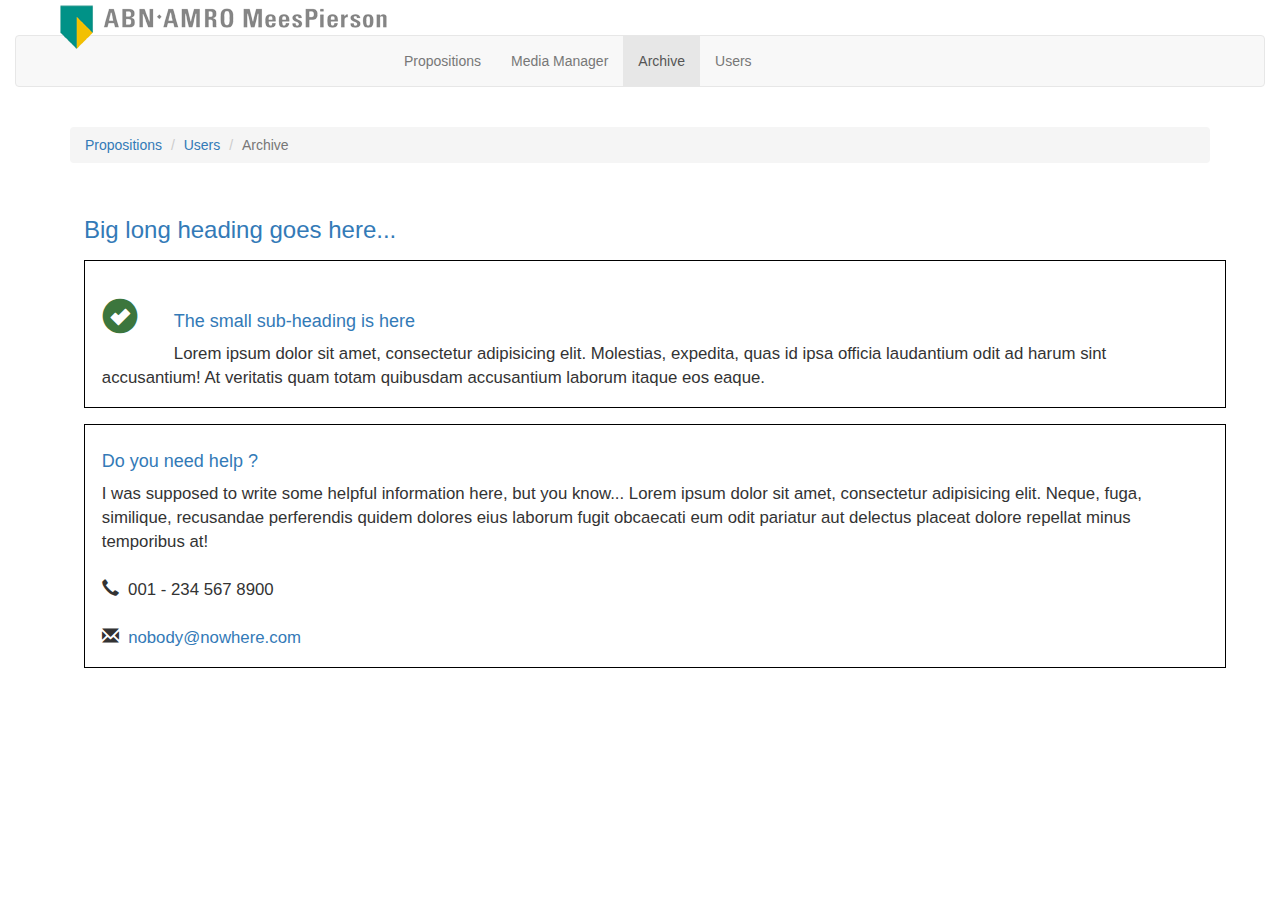
<file: Demo Project/archive/index.html>
<!DOCTYPE html PUBLIC "-//W3C//DTD XHTML 1.0 Strict//EN" "http://www.w3.org/TR/xhtml1/DTD/xhtml1-strict.dtd">
<html xmlns="http://www.w3.org/1999/xhtml" xml:lang="en">
<head>
	<meta http-equiv="Content-Type" content="text/html;charset=UTF-8">
	<meta name="viewport" content="width=device-width, initial-scale=1, minimum-scale=1.0" />
	<title>ABN AMRO MeesPierson</title>
	<link rel="stylesheet" href="https://maxcdn.bootstrapcdn.com/bootstrap/3.3.7/css/bootstrap.min.css" integrity="sha384-BVYiiSIFeK1dGmJRAkycuHAHRg32OmUcww7on3RYdg4Va+PmSTsz/K68vbdEjh4u" crossorigin="anonymous">
	<link rel="stylesheet" href="../resources/css/custom.css">
	<script src="https://code.jquery.com/jquery-2.2.4.min.js" integrity="sha256-BbhdlvQf/xTY9gja0Dq3HiwQF8LaCRTXxZKRutelT44=" crossorigin="anonymous"></script>
	<script src="https://maxcdn.bootstrapcdn.com/bootstrap/3.3.7/js/bootstrap.min.js" integrity="sha384-Tc5IQib027qvyjSMfHjOMaLkfuWVxZxUPnCJA7l2mCWNIpG9mGCD8wGNIcPD7Txa" crossorigin="anonymous"></script>
</head>
<body>
	<div class="container-fluid">
	  <div class="row">
	    <div class="col-md-12 col-sm-12">
		 <img src="../resources/images/logo.png" alt="Logo" class="img img-responsive pull-left logo">
			 <nav class="navbar navbar-default">
			  <div class="container-fluid">
				<div class="navbar-header">
				  <button type="button" class="navbar-toggle collapsed" data-toggle="collapse" data-target="#bs-example-navbar-collapse-1" aria-expanded="false">
					<span class="sr-only">Toggle navigation</span>
					<span class="icon-bar"></span>
					<span class="icon-bar"></span>
					<span class="icon-bar"></span>
				  </button>
				</div>
				<div class="collapse navbar-collapse" id="bs-example-navbar-collapse-1">
				  <ul class="nav navbar-nav">
					<li id="propositions"><a href="../propositions/">Propositions</a></li>
					<li id="media-manager"><a href="../media/">Media Manager</a></li>
					<li id="archive" class="active"><a href="../archive/">Archive</a></li>
					<li id="users"><a href="../users/">Users</a></li>
				  </ul>
				</div><!-- /.navbar-collapse -->
			  </div><!-- /.container-fluid -->
			</nav><!-- /.navbar -->
		</div><!-- /.col-md-12-->
	  </div><!-- /.row-->
	  <div class="clearfix"></div><br/>
	</div><!-- /.container-fluid -->
	
	<div class="container body">
	  <div class="row">
	    <div class="col-md-12 col-sm-12">
			<ol class="breadcrumb">
			  <li><a href="../propositions/">Propositions</a></li>
			  <li><a href="../users/">Users</a></li>
			  <li class="active">Archive</li>
			</ol>
			<div class="container archive-body" >
			  <h3 class="text-primary">Big long heading goes here...</h3>
			  <div class="archive-box">
				  <h1 class="pull-left text-success sign-ok"><span class="glyphicon glyphicon-ok-sign"></span></h1>
				  <br>
				  <h4 class="text-primary">The small sub-heading is here</h4>
				  Lorem ipsum dolor sit amet, consectetur adipisicing elit. Molestias, expedita, quas id ipsa officia laudantium odit ad harum sint accusantium! At veritatis quam totam quibusdam accusantium laborum itaque eos eaque.
			  </div>
			  <div class="archive-box">
				<h4 class="text-primary">Do you need help ?</h4>
				I was supposed to write some helpful information here, but you know... Lorem ipsum dolor sit amet, consectetur adipisicing elit. Neque, fuga, similique, recusandae perferendis quidem dolores eius laborum fugit obcaecati eum odit pariatur aut delectus placeat dolore repellat minus temporibus at!
				<br><br>
				<span class="glyphicon glyphicon-earphone"></span>&nbsp; 001 - 234 567 8900 <br><br>
				<span class="glyphicon glyphicon-envelope"></span>&nbsp; <a href="mailto:nobody@nowhere.com">nobody@nowhere.com</a> <br>
			  </div>
			</div>
		</div><!-- /.col-md-12-->
	  </div><!-- /.row-->
	</div><!-- /.container .body-->
</body>
</html>
</file>
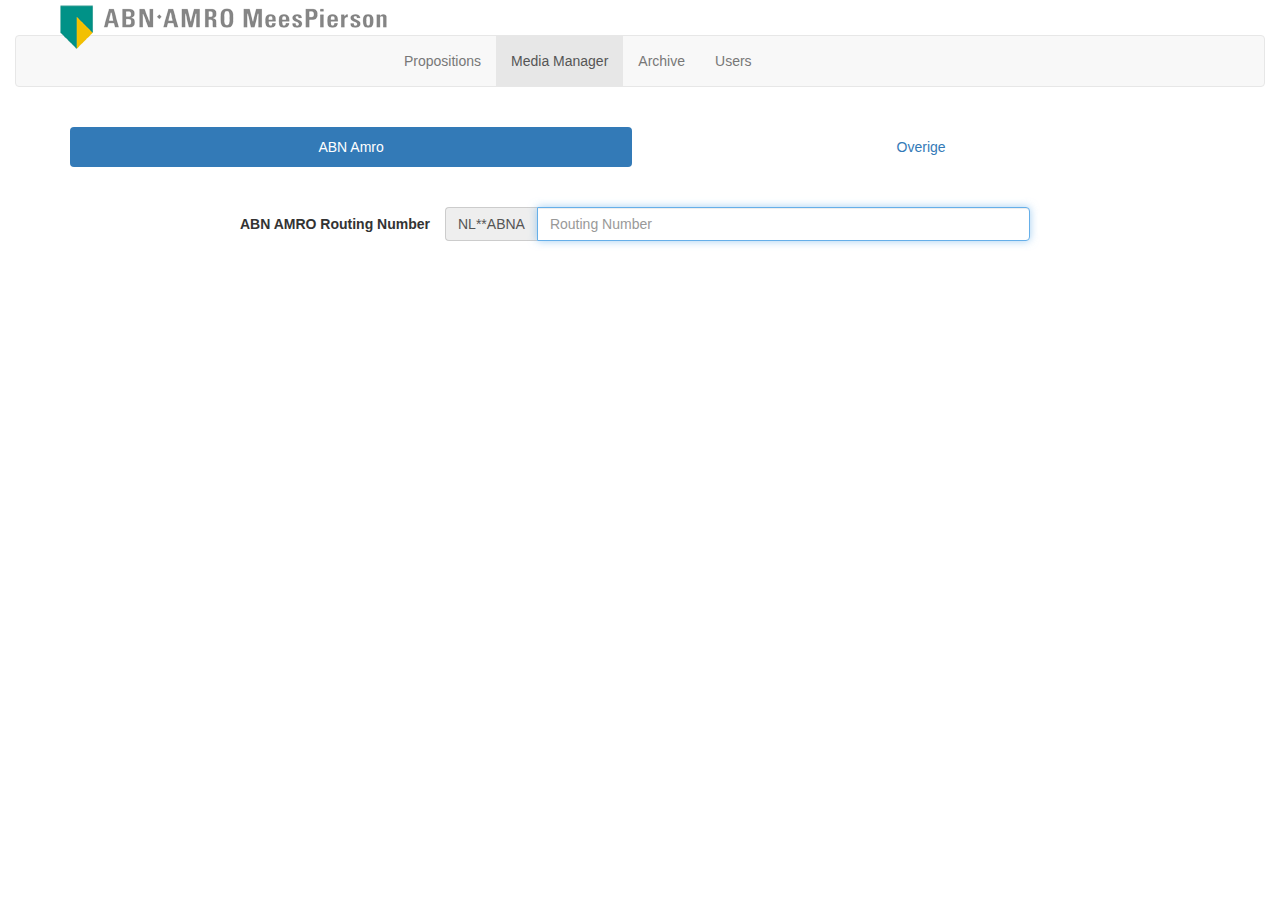
<file: Demo Project/media/index.html>
<!DOCTYPE html PUBLIC "-//W3C//DTD XHTML 1.0 Strict//EN" "http://www.w3.org/TR/xhtml1/DTD/xhtml1-strict.dtd">
<html xmlns="http://www.w3.org/1999/xhtml" xml:lang="en">
<head>
	<meta http-equiv="Content-Type" content="text/html;charset=UTF-8">
	<meta name="viewport" content="width=device-width, initial-scale=1, minimum-scale=1.0" />
	<title>ABN AMRO MeesPierson</title>
	<link rel="stylesheet" href="https://maxcdn.bootstrapcdn.com/bootstrap/3.3.7/css/bootstrap.min.css" integrity="sha384-BVYiiSIFeK1dGmJRAkycuHAHRg32OmUcww7on3RYdg4Va+PmSTsz/K68vbdEjh4u" crossorigin="anonymous">
	<link rel="stylesheet" href="../resources/css/custom.css">
	<script src="https://code.jquery.com/jquery-2.2.4.min.js" integrity="sha256-BbhdlvQf/xTY9gja0Dq3HiwQF8LaCRTXxZKRutelT44=" crossorigin="anonymous"></script>
	<script src="https://maxcdn.bootstrapcdn.com/bootstrap/3.3.7/js/bootstrap.min.js" integrity="sha384-Tc5IQib027qvyjSMfHjOMaLkfuWVxZxUPnCJA7l2mCWNIpG9mGCD8wGNIcPD7Txa" crossorigin="anonymous"></script>
</head>
<body>
	<div class="container-fluid">
	  <div class="row">
	    <div class="col-md-12 col-sm-12">
		 <img src="../resources/images/logo.png" alt="Logo" class="img img-responsive pull-left logo">
			 <nav class="navbar navbar-default">
			  <div class="container-fluid">
				<div class="navbar-header">
				  <button type="button" class="navbar-toggle collapsed" data-toggle="collapse" data-target="#bs-example-navbar-collapse-1" aria-expanded="false">
					<span class="sr-only">Toggle navigation</span>
					<span class="icon-bar"></span>
					<span class="icon-bar"></span>
					<span class="icon-bar"></span>
				  </button>
				</div>
				<div class="collapse navbar-collapse" id="bs-example-navbar-collapse-1">
				  <ul class="nav navbar-nav">
					<li id="propositions"><a href="../propositions/">Propositions</a></li>
					<li id="media-manager" class="active"><a href="../media/">Media Manager</a></li>
					<li id="archive"><a href="../archive/">Archive</a></li>
					<li id="users"><a href="../users/">Users</a></li>
				  </ul>
				</div><!-- /.navbar-collapse -->
			  </div><!-- /.container-fluid -->
			</nav><!-- /.navbar -->
		</div><!-- /.col-md-12-->
	  </div><!-- /.row-->
	  <div class="clearfix"></div><br/>
	</div><!-- /.container-fluid -->
	
	<div class="container body">
	  <div class="row">
	    <div class="col-md-12 col-sm-12">
			<div>
			  <!-- Nav tabs -->
			  <ul class="nav nav-pills nav-justified" id="mediaTabs" role="tablist">
				<li role="presentation" class="active"><a href="#amro" aria-controls="amro" role="tab" data-toggle="tab">ABN Amro</a></li>
				<li role="presentation"><a href="#over" aria-controls="over" role="tab" data-toggle="tab">Overige</a></li>
			  </ul>

			  <!-- Tab panes -->
			  <div class="tab-content">
				<div role="tabpanel" class="tab-pane fade in active" id="amro">
				  <br><br>
				  <form action="" class="form-horizontal">
					  <div class="form-group">
						<label for="routing" class="col-sm-4 control-label">ABN AMRO Routing Number</label>
						<div class="col-sm-6 input-group">
						  <div class="input-group-addon">NL**ABNA</div>
						  <input type="text" id="routing" class="form-control" placeholder="Routing Number">
						</div>
					  </div><!-- /.form-group-->
				  </form>
				</div>
				<div role="tabpanel" class="tab-pane fade in" id="over">
				  <br><br>
				  <form action="" class="form-horizontal">
					  <div class="form-group">
						<label for="bank" class="col-sm-4 control-label">Other Bank Name</label>
						<div class="col-sm-6">
						  <input type="text" id="bank" class="form-control" placeholder="bank Name">
						</div>
					  </div><!-- /.form-group-->
				  </form>
				</div>
			  </div>
			</div>
		</div><!-- /.col-md-12-->
	  </div><!-- /.row-->
	</div><!-- /.container .body-->
	<script type="text/javascript">
	 $('#mediaTabs a').click(function (e) {
	  e.preventDefault()
	  $(this).tab('show')
	 });
	 $('form:first *:input:first').focus();
	 $('a[data-toggle="tab"]').on('shown.bs.tab', function (e) {
	  var target = $(e.target).attr("href")
	  var form = $(target).find("form");
	  $(form).find('*:input:first').focus();
	 });
	</script>
</body>
</html>
</file>
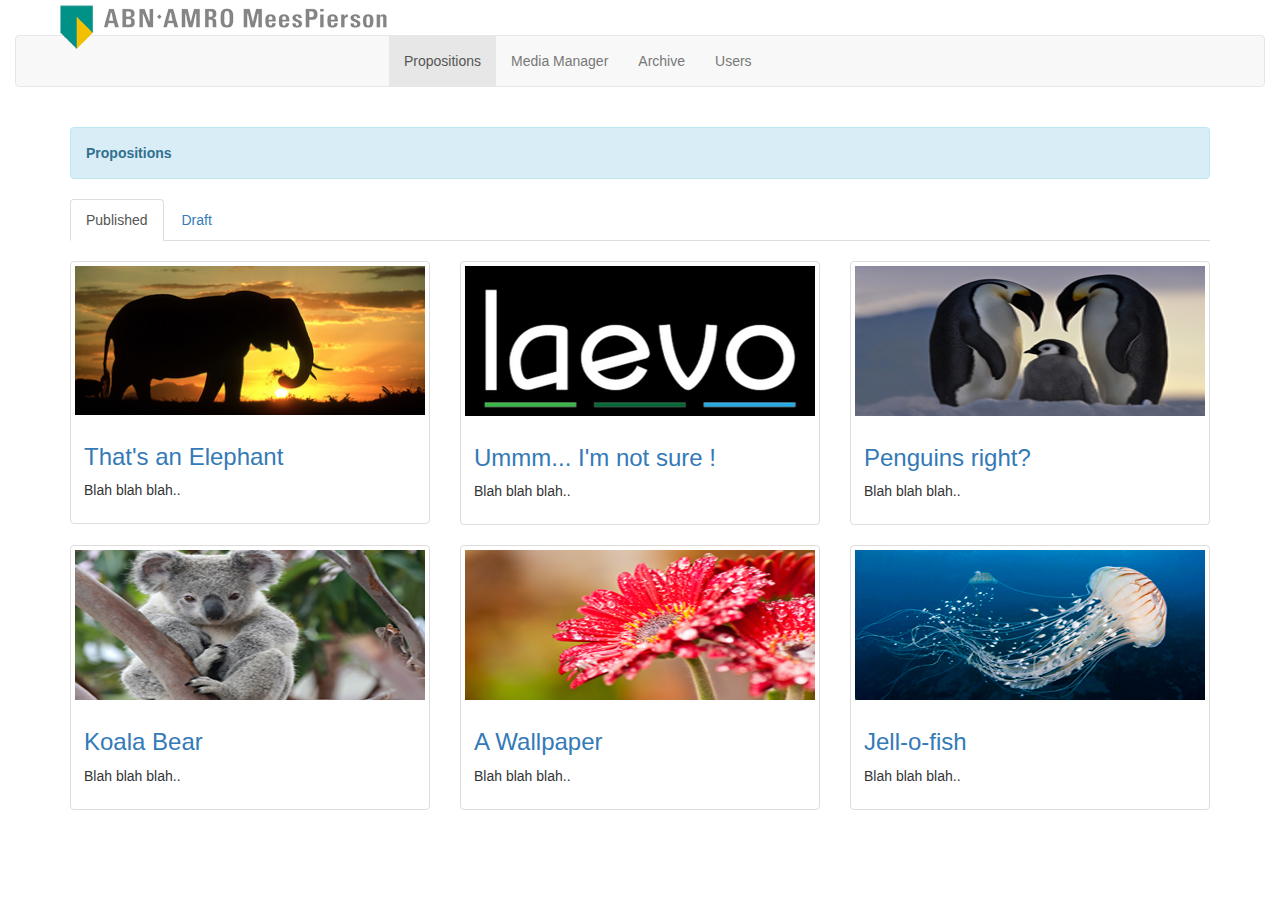
<file: Demo Project/propositions/index.html>
<!DOCTYPE html PUBLIC "-//W3C//DTD XHTML 1.0 Strict//EN" "http://www.w3.org/TR/xhtml1/DTD/xhtml1-strict.dtd">
<html xmlns="http://www.w3.org/1999/xhtml" xml:lang="en">
<head>
	<meta http-equiv="Content-Type" content="text/html;charset=UTF-8">
	<meta name="viewport" content="width=device-width, initial-scale=1, minimum-scale=1.0" />
	<title>ABN AMRO MeesPierson</title>
	<link rel="stylesheet" href="https://maxcdn.bootstrapcdn.com/bootstrap/3.3.7/css/bootstrap.min.css" integrity="sha384-BVYiiSIFeK1dGmJRAkycuHAHRg32OmUcww7on3RYdg4Va+PmSTsz/K68vbdEjh4u" crossorigin="anonymous">
	<link rel="stylesheet" href="../resources/css/custom.css">
	<script src="https://code.jquery.com/jquery-2.2.4.min.js" integrity="sha256-BbhdlvQf/xTY9gja0Dq3HiwQF8LaCRTXxZKRutelT44=" crossorigin="anonymous"></script>
	<script src="https://maxcdn.bootstrapcdn.com/bootstrap/3.3.7/js/bootstrap.min.js" integrity="sha384-Tc5IQib027qvyjSMfHjOMaLkfuWVxZxUPnCJA7l2mCWNIpG9mGCD8wGNIcPD7Txa" crossorigin="anonymous"></script>
</head>
<body>
	<div class="container-fluid">
	  <div class="row">
	    <div class="col-md-12 col-sm-12">
		 <img src="../resources/images/logo.png" alt="Logo" class="img img-responsive pull-left logo">
			 <nav class="navbar navbar-default">
			  <div class="container-fluid">
				<div class="navbar-header">
				  <button type="button" class="navbar-toggle collapsed" data-toggle="collapse" data-target="#bs-example-navbar-collapse-1" aria-expanded="false">
					<span class="sr-only">Toggle navigation</span>
					<span class="icon-bar"></span>
					<span class="icon-bar"></span>
					<span class="icon-bar"></span>
				  </button>
				</div>
				<div class="collapse navbar-collapse" id="bs-example-navbar-collapse-1">
				  <ul class="nav navbar-nav">
					<li id="propositions" class="active"><a href="../propositions/">Propositions</a></li>
					<li id="media-manager"><a href="../media/">Media Manager</a></li>
					<li id="archive"><a href="../archive/">Archive</a></li>
					<li id="users"><a href="../users/">Users</a></li>
				  </ul>
				</div><!-- /.navbar-collapse -->
			  </div><!-- /.container-fluid -->
			</nav><!-- /.navbar -->
		</div><!-- /.col-md-12-->
	  </div><!-- /.row-->
	  <div class="clearfix"></div><br/>
	</div><!-- /.container-fluid -->
	
	<div class="container body">
	  <div class="row">
	    <div class="col-md-12 col-sm-12">
		  <div class="alert alert-info"><b>Propositions</b></div>
		  <div class="navTabs">
			  <!-- Nav tabs -->
			  <ul class="nav nav-tabs" id="myTabs" role="tablist">
				<li role="presentation" class="active"><a href="#published" aria-controls="published" role="tab" data-toggle="tab">Published</a></li>
				<li role="presentation"><a href="#draft" aria-controls="draft" role="tab" data-toggle="tab">Draft</a></li>
			  </ul>
			  <!-- Tab panes -->
			  <div class="tab-content">
				<div role="tabpanel" class="tab-pane fade in active" id="published">
					<div class="row">
					  <br>
					  <div class="col-sm-6 col-md-4">
					    <div class="thumbnail">
						  <img src="../propositions/images/prop1.jpg" alt="Proposition Image">
						  <div class="caption">
						    <h3><a class="text-primary" href="#">That's an Elephant</a></h3>
							<p>Blah blah blah..</p>
						  </div>
						</div>
					  </div><!-- /.col-sm-6 .col-md-4 -->
					  <div class="col-sm-6 col-md-4">
					    <div class="thumbnail">
						  <img src="../propositions/images/prop2.jpg" alt="Proposition Image">
						  <div class="caption">
						    <h3><a class="text-primary" href="#">Ummm... I'm not sure !</a></h3>
							<p>Blah blah blah..</p>
						  </div>
						</div>
					  </div><!-- /.col-sm-6 .col-md-4 -->
					  <div class="col-sm-6 col-md-4">
					    <div class="thumbnail">
						  <img src="../propositions/images/prop3.jpg" alt="Proposition Image">
						  <div class="caption">
						    <h3><a class="text-primary" href="#">Penguins right?</a></h3>
							<p>Blah blah blah..</p>
						  </div>
						</div>
					  </div><!-- /.col-sm-6 .col-md-4 -->
					  <div class="col-sm-6 col-md-4">
					    <div class="thumbnail">
						  <img src="../propositions/images/prop4.jpg" alt="Proposition Image">
						  <div class="caption">
						    <h3><a class="text-primary" href="#">Koala Bear</a></h3>
							<p>Blah blah blah..</p>
						  </div>
						</div>
					  </div><!-- /.col-sm-6 .col-md-4 -->
					  <div class="col-sm-6 col-md-4">
					    <div class="thumbnail">
						  <img src="../propositions/images/prop5.jpg" alt="Proposition Image">
						  <div class="caption">
						    <h3><a class="text-primary" href="#">A Wallpaper</a></h3>
							<p>Blah blah blah..</p>
						  </div>
						</div>
					  </div><!-- /.col-sm-6 .col-md-4 -->
					  <div class="col-sm-6 col-md-4">
					    <div class="thumbnail">
						  <img src="../propositions/images/prop6.jpg" alt="Proposition Image">
						  <div class="caption">
						    <h3><a class="text-primary" href="#">Jell-o-fish</a></h3>
							<p>Blah blah blah..</p>
						  </div>
						</div>
					  </div><!-- /.col-sm-6 .col-md-4 -->
					</div>
				</div>
				<div role="tabpanel" class="tab-pane fade" id="draft">
					<br>
					<div class="alert alert-danger">This Section is Deliberately left blank</div>
				</div>
			  </div>
		  </div><!-- /.navTabs-->
		</div><!-- /.col-md-12-->
	  </div><!-- /.row-->
	</div><!-- /.container .body-->
	<script type="text/javascript">
	 $('#myTabs a').click(function (e) {
	  e.preventDefault()
	  $(this).tab('show')
	 });
	</script>
</body>
</html>
</file>
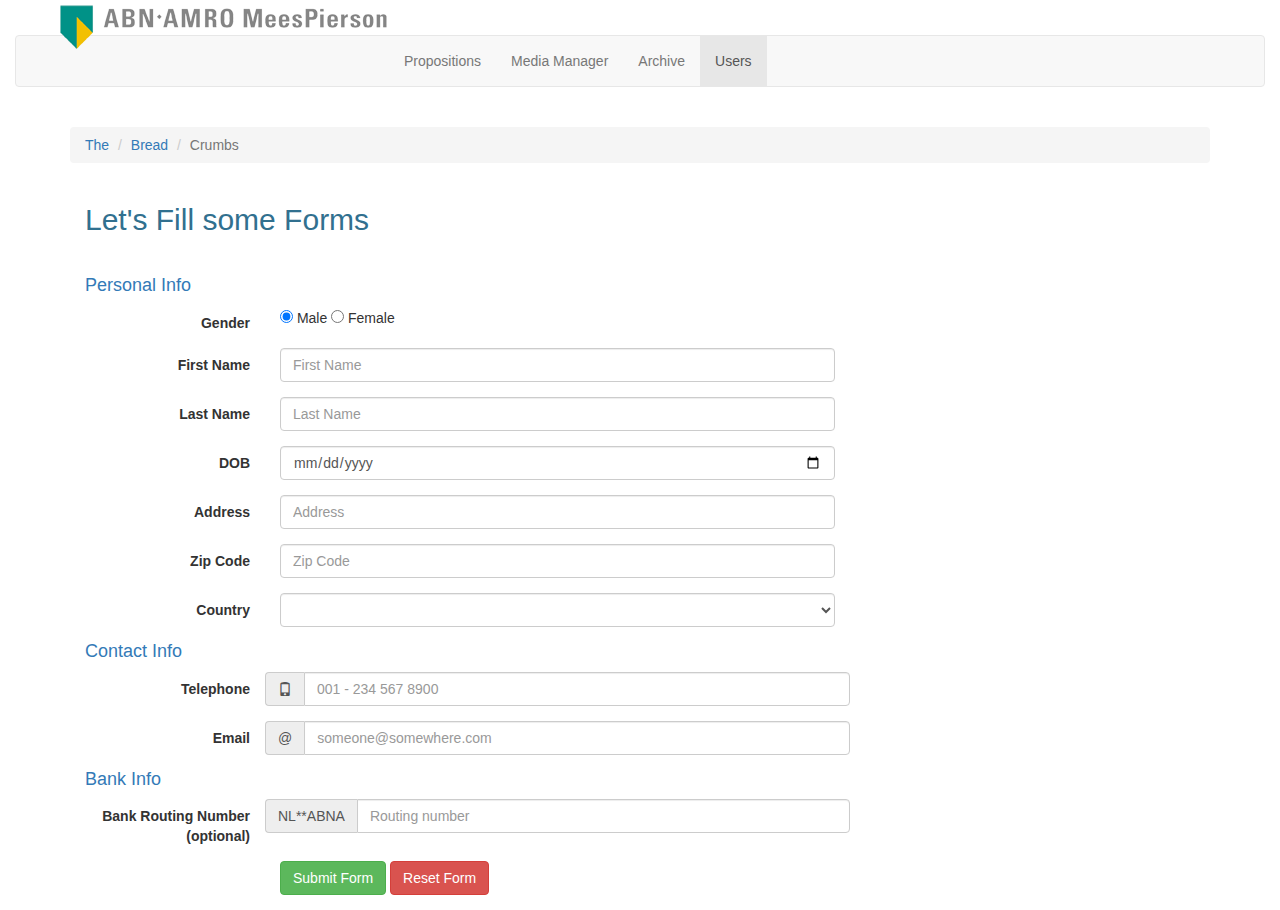
<file: Demo Project/users/index.html>
<!DOCTYPE html PUBLIC "-//W3C//DTD XHTML 1.0 Strict//EN" "http://www.w3.org/TR/xhtml1/DTD/xhtml1-strict.dtd">
<html xmlns="http://www.w3.org/1999/xhtml" xml:lang="en">
<head>
	<meta http-equiv="Content-Type" content="text/html;charset=UTF-8">
	<meta name="viewport" content="width=device-width, initial-scale=1, minimum-scale=1.0" />
	<title>ABN AMRO MeesPierson</title>
	<link rel="stylesheet" href="https://maxcdn.bootstrapcdn.com/bootstrap/3.3.7/css/bootstrap.min.css" integrity="sha384-BVYiiSIFeK1dGmJRAkycuHAHRg32OmUcww7on3RYdg4Va+PmSTsz/K68vbdEjh4u" crossorigin="anonymous">
	<link rel="stylesheet" href="../resources/css/custom.css">
	<script src="https://code.jquery.com/jquery-2.2.4.min.js" integrity="sha256-BbhdlvQf/xTY9gja0Dq3HiwQF8LaCRTXxZKRutelT44=" crossorigin="anonymous"></script>
	<script src="https://maxcdn.bootstrapcdn.com/bootstrap/3.3.7/js/bootstrap.min.js" integrity="sha384-Tc5IQib027qvyjSMfHjOMaLkfuWVxZxUPnCJA7l2mCWNIpG9mGCD8wGNIcPD7Txa" crossorigin="anonymous"></script>
</head>
<body>
	<div class="container-fluid">
	  <div class="row">
	    <div class="col-md-12 col-sm-12">
		 <img src="../resources/images/logo.png" alt="Logo" class="img img-responsive pull-left logo">
			 <nav class="navbar navbar-default">
			  <div class="container-fluid">
				<div class="navbar-header">
				  <button type="button" class="navbar-toggle collapsed" data-toggle="collapse" data-target="#bs-example-navbar-collapse-1" aria-expanded="false">
					<span class="sr-only">Toggle navigation</span>
					<span class="icon-bar"></span>
					<span class="icon-bar"></span>
					<span class="icon-bar"></span>
				  </button>
				</div>
				<div class="collapse navbar-collapse" id="bs-example-navbar-collapse-1">
				  <ul class="nav navbar-nav">
					<li id="propositions"><a href="../propositions/">Propositions</a></li>
					<li id="media-manager"><a href="../media/">Media Manager</a></li>
					<li id="archive"><a href="../archive/">Archive</a></li>
					<li id="users" class="active"><a href="../users/">Users</a></li>
				  </ul>
				</div><!-- /.navbar-collapse -->
			  </div><!-- /.container-fluid -->
			</nav><!-- /.navbar -->
		</div><!-- /.col-md-12-->
	  </div><!-- /.row-->
	  <div class="clearfix"></div><br/>
	</div><!-- /.container-fluid -->
	
	<div class="container body">
	  <div class="row">
	    <div class="col-md-12 col-sm-12">
			<ol class="breadcrumb">
			  <li><a href="#">The</a></li>
			  <li><a href="#">Bread</a></li>
			  <li class="active">Crumbs</li>
			</ol>
			<div class="container">
			  <h2 class="text-info">Let's Fill some Forms</h2><br>
			  <form action="" class="form-horizontal">
			    <h4 class="text-primary">Personal Info</h4>
				  <div class="form-group">
				    <label for="gender" class="col-sm-2 control-label">Gender</label>
					<div class="col-sm-6">
					  <input type="radio" name="gender" id="gender" value="male" checked> Male
					  <input type="radio" name="gender" id="gender" value="female"> Female
					</div>
				  </div><!-- /.form-group-->
				  <div class="form-group">
				    <label for="fname" class="col-sm-2 control-label">First Name</label>
					<div class="col-sm-6">
					  <input type="text" class="form-control" id="fname" placeholder="First Name" required>
					</div>
				  </div><!-- /.form-group-->
				  <div class="form-group">
				    <label for="lname" class="col-sm-2 control-label">Last Name</label>
					<div class="col-sm-6">
					  <input type="text" class="form-control" id="lname" placeholder="Last Name" required>
					</div>
				  </div><!-- /.form-group-->
				  <div class="form-group">
				    <label for="dob" class="col-sm-2 control-label">DOB</label>
					<div class="col-sm-6">
					  <input type="date" class="form-control" id="dob" placeholder="Date of Birth" required>
					</div>
				  </div><!-- /.form-group-->
				  <div class="form-group">
				    <label for="address" class="col-sm-2 control-label">Address</label>
					<div class="col-sm-6">
					  <input type="text" class="form-control" id="address" placeholder="Address" required>
					</div>
				  </div><!-- /.form-group-->
				  <div class="form-group">
				    <label for="zipcode" class="col-sm-2 control-label">Zip Code</label>
					<div class="col-sm-6">
					  <input type="number" pattern="[0-9]{5}" title="5 digit Zip code" class="form-control" id="zipcode" placeholder="Zip Code" required>
					</div>
				  </div><!-- /.form-group-->
				  <div class="form-group">
				    <label for="country" class="col-sm-2 control-label">Country</label>
					<div class="col-sm-6">
					  <select class="form-control" id="country" placeholder="Country" required>
					   <option value="" placeholder="Country" title="Country"></option>
					   <option value="c1">Country-1</option>
					   <option value="c2">Country-2</option>
					   <option value="c3">Country-3</option>
					   <option value="c4">Country-4</option>
					  </select>
					</div>
				  </div><!-- /.form-group-->
			    <h4 class="text-primary">Contact Info</h4>
				  <div class="form-group">
				    <label for="telephone" class="col-sm-2 control-label">Telephone</label>
					<div class="col-sm-6 input-group">
					  <div class="input-group-addon"><span class="glyphicon glyphicon-phone"></span></div>
					  <input type="number" class="form-control" id="telephone" placeholder="001 - 234 567 8900" required>
					</div>
				  </div><!-- /.form-group-->
				  <div class="form-group">
				    <label for="email" class="col-sm-2 control-label">Email</label>
					<div class="col-sm-6 input-group">
					  <div class="input-group-addon">@</div>
					  <input type="email" class="form-control" id="email" placeholder="someone@somewhere.com" required>
					</div>
				  </div><!-- /.form-group-->
			    <h4 class="text-primary">Bank Info</h4>
				  <div class="form-group">
				    <label for="routing" class="col-sm-2 control-label">Bank Routing Number (optional)</label>
					<div class="col-sm-6 input-group">
					  <div class="input-group-addon">NL**ABNA</div>
					  <input type="text" class="form-control" id="routing" placeholder="Routing number">
					</div>
				  </div><!-- /.form-group-->
				  <div class="form-group">
					<div class="col-sm-offset-2 col-sm-6">
					  <input type="submit" value="Submit Form" class="btn btn-success">
					  <input type="reset" value="Reset Form" class="btn btn-danger">
					</div>
				  </div><!-- /.form-group-->
			  </form>
			</div>
		</div><!-- /.col-md-12-->
	  </div><!-- /.row-->
	</div><!-- /.container .body-->
</body>
</html>
</file>
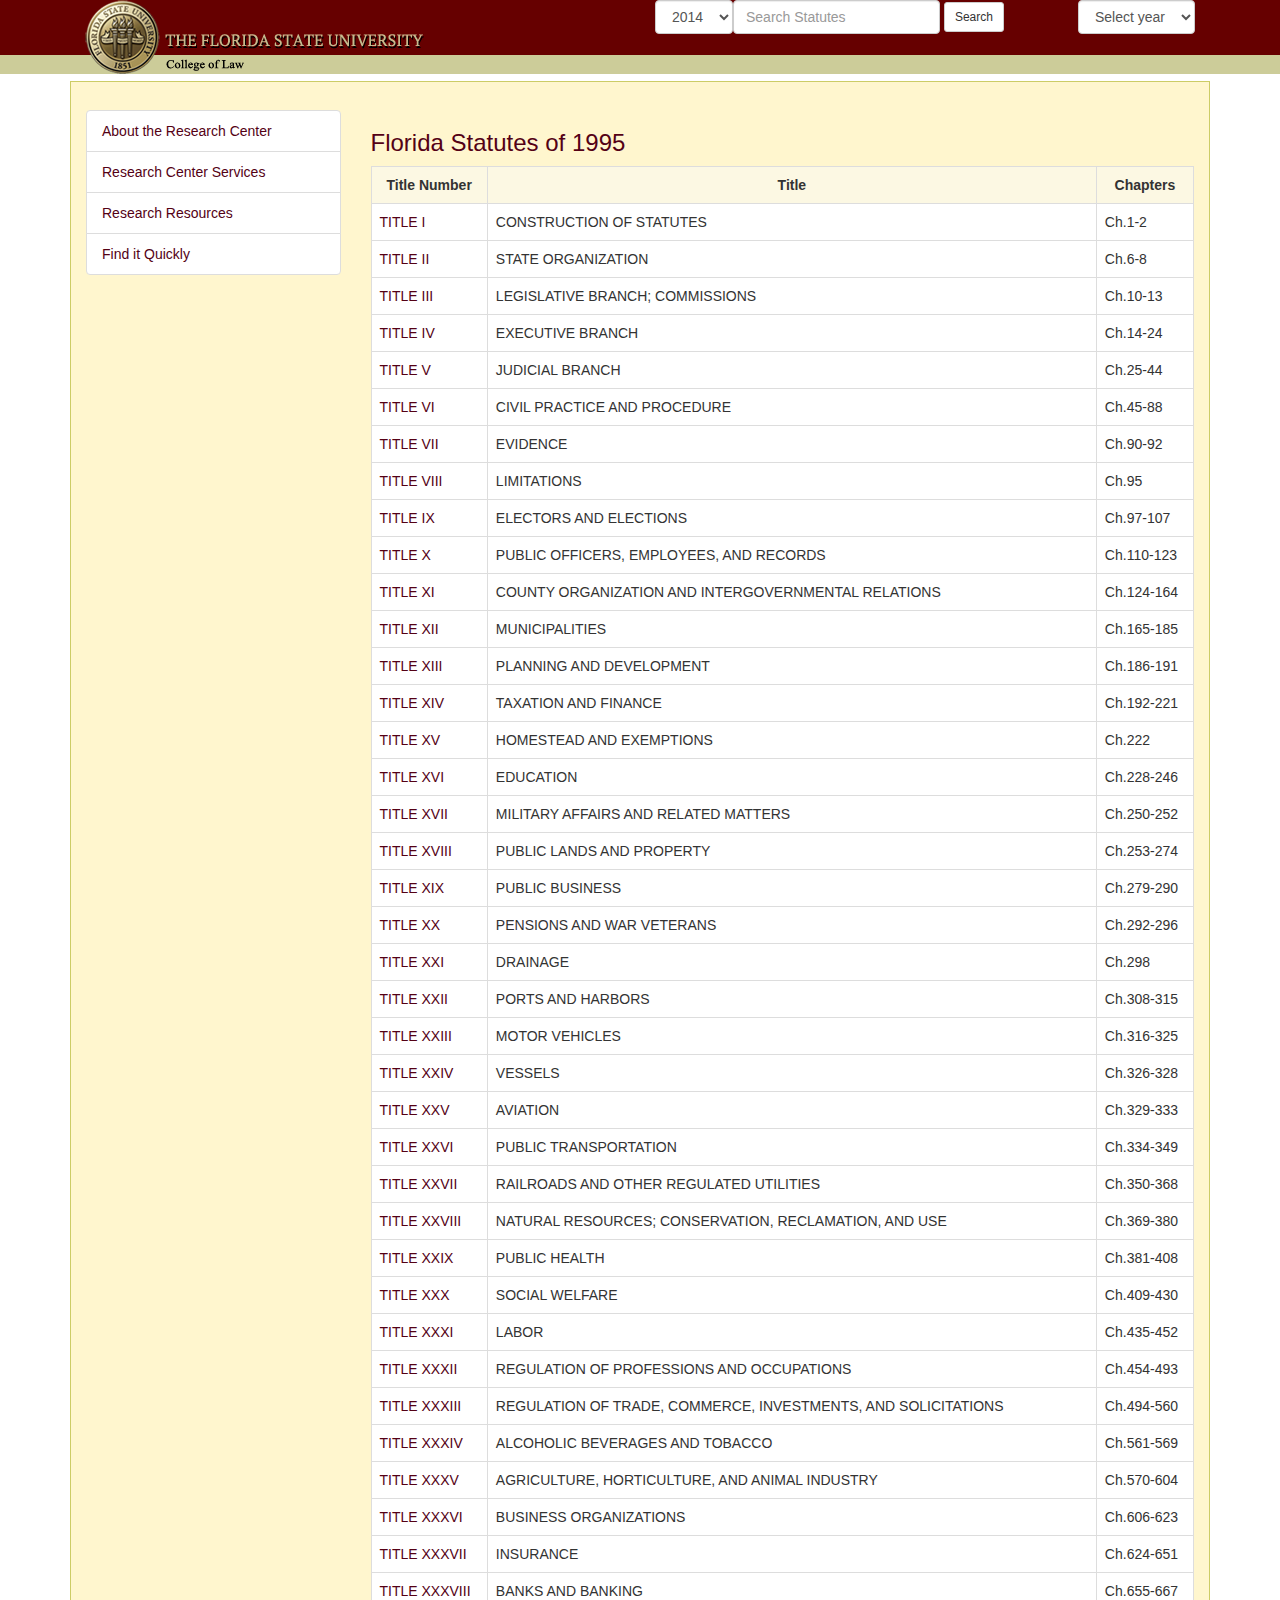
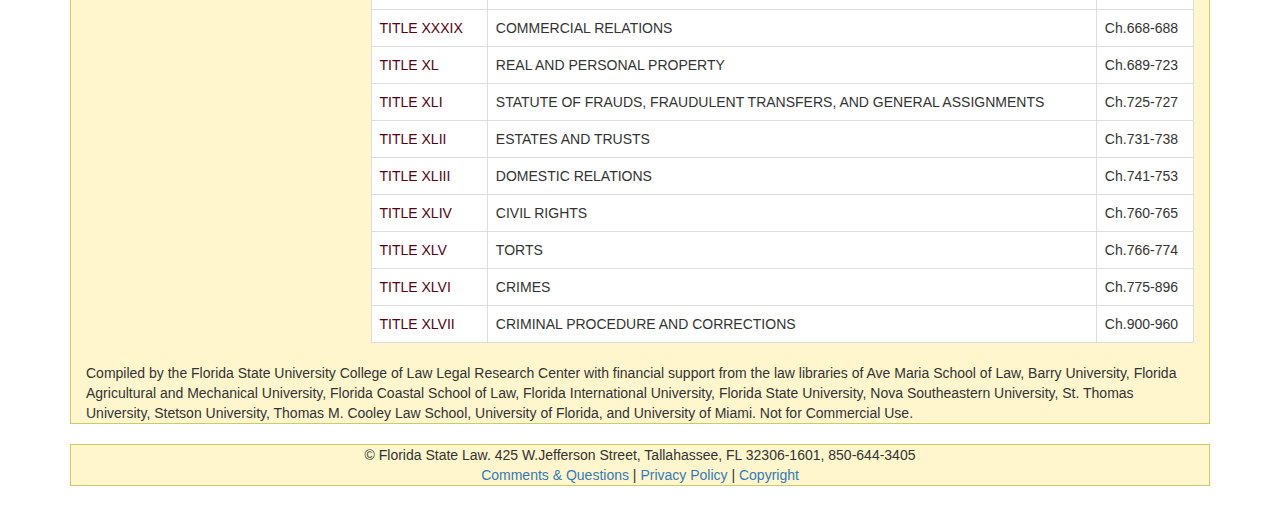
<file: dheeraj1/2014/index.html>
<!DOCTYPE html PUBLIC "-//W3C//DTD XHTML 1.0 Strict//EN" "http://www.w3.org/TR/xhtml1/DTD/xhtml1-strict.dtd">
<html xmlns="http://www.w3.org/1999/xhtml" xml:lang="en">
<head>
	<meta http-equiv="Content-Type" content="text/html;charset=UTF-8">
	<meta name="viewport" content="width=device-width, initial-scale=1">
	<title>College of Law</title>
	<link rel="stylesheet" href="https://maxcdn.bootstrapcdn.com/bootstrap/3.3.2/css/bootstrap.min.css">
	<link rel="stylesheet" href="../resources/css/custom-css.css">
	<script type="text/javascript" src="https://code.jquery.com/jquery-2.1.3.min.js"></script>
	<script src="https://maxcdn.bootstrapcdn.com/bootstrap/3.3.2/js/bootstrap.min.js"></script>
	<script type="text/javascript" src="../resources/js/spike.js"></script>
	<script type="text/javascript">	 
	 function openChapter(titleNumbers)
	 {
	  var range = titleNumbers.split("-");
	  var chapters = [];
	  for(var i=parseInt(range[0]);i<=parseInt(range[1]);i++)
	  {
	   chapters.push(i);
	  }
	  
	  var htmlText="";
	  htmlText = "<table class='table table-bordered'>";
	  $.each(chapters, function( index, value ) {
	   htmlText+="<tr><td><a href='./chapter-6.pdf' class='chapterLink' target='_blank'>Chapter-"+value+"</a></td></tr>";
	  });
	  htmlText+="</table>";
	  setTimeout(function(){$(".modal-body").html(htmlText);},300);
	  setTimeout(function(){$("#myModal").modal('show');},500);
	 }
	 
	 $('#myModal').on('shown.bs.modal', function () {
       $('#myInput').focus()
     });
	</script>
</head>
<body>
	<div class="container">
	  <div class="container-fluid">
	    <!-- Start of header -->
	    <div class="row">
		 <div class="col-md-6">
		   <img src="../resources/images/fsu.png" alt="FSU Logo" class="img-responsive">
		 </div>
		 <div class="col-md-4">
		   <form action="" class="form-inline" onsubmit="javascript:alert('not yet implemented');">
		    <div class="form-group">
			  <select name="year" id="year" class="form-control col-sm-4">
			  </select>
			  <input type="text" name="search" class="form-control col-sm-4" id="search" placeholder="Search Statutes" required autocomplete="off">
			</div>
			<button type="submit" class="btn btn-default btn-sm">Search</button>
		   </form>
		 </div>
		 <div class="col-md-2">
		   <form class="form-inline pull-right">
		    <div class="form-group">
			  <select name="goToYearStatute" id="goToYearStatute" class="form-control" placeholder="Search Year">
			    <option value="">Select year</option>
			  </select>
			</div>
		   </form>
		  </div>
		 </div>
		 <!-- End of Header -->
		 <!-- start of Body -->
		 <div class="row bodyContent">
		   <!-- start of side bar -->
		   <div class="col-md-3">
		     <ul class="list-group sideBarLinks">
			  <li class="list-group-item"><a href="http://www.law.fsu.edu/library/about.html">About the Research Center</a></li>
			  <li class="list-group-item"><a href="http://www.law.fsu.edu/library/rcservices.html">Research Center Services</a></li>
			  <li class="list-group-item"><a href="http://www.law.fsu.edu/library/resources.html">Research Resources</a></li>
			  <li class="list-group-item"><a href="http://www.law.fsu.edu/library/find_it_quickly_table.html">Find it Quickly</a></li>
			 </ul>
		   </div>
		   <!-- end of side bar -->
		   <!-- start of main content -->
		   <div class="col-md-9">
		    <h3 class="text-garnet">Florida Statutes of 1995</h3>
		    <table class="table table-bordered contentTable">
				<tr class="warning">
				  <td>Title Number</td>  <td>Title</td>  <td>Chapters</td>
				</tr>
				<!-- Change Start from next line -->
				<tr>
				  <td><a name="TitleI"></a><a href="#"  onclick="openChapter('1-2')">TITLE I</a></td>
				  <td>CONSTRUCTION OF STATUTES</td>
				  <td>Ch.1-2</td>
				</tr>


				<tr>
				  <td><a name="TitleII"></a><a href="#"  onclick="openChapter('6-8')">TITLE II</a></td>
				  <td>STATE ORGANIZATION</td>
				  <td>Ch.6-8</td>
				</tr>


				<tr>
				  <td><a name="TitleIII"></a><a href="#"  onclick="openChapter('10-13')">TITLE III</a></td>
				  <td>LEGISLATIVE BRANCH; COMMISSIONS</td>
				  <td>Ch.10-13</td>
				</tr>


				<tr>
				  <td><a name="TitleIV"></a><a href="#"  onclick="openChapter('14-24')">TITLE IV</a></td>
				  <td>EXECUTIVE BRANCH</td>
				  <td>Ch.14-24</td>
				</tr>


				<tr>
				  <td><a name="TitleV"></a><a  href="#"  onclick="openChapter('25-44')">TITLE V</a></td>
				  <td>JUDICIAL BRANCH</td>
				  <td>Ch.25-44</td>
				</tr>


				<tr>
				  <td><a name="TitleVI"></a><a  href="#"  onclick="openChapter('45-88')">TITLE VI</a></td>
				  <td>CIVIL PRACTICE AND PROCEDURE</td>
				  <td>Ch.45-88</td>
				</tr>


				<tr>
				  <td><a name="TitleVII"></a><a  href="#"  onclick="openChapter('90-92')">TITLE VII</a></td>
				  <td>EVIDENCE</td>
				  <td>Ch.90-92</td>
				</tr>


				<tr>
				  <td><a name="TitleVIII"></a><a  href="#"  onclick="openChapter('95')">TITLE VIII</a></td>
				  <td>LIMITATIONS</td>
				  <td>Ch.95</td>
				</tr>


				<tr>
				  <td><a name="TitleIX"></a><a href="#"  onclick="openChapter('97-107')">TITLE IX</a></td>
				  <td>ELECTORS AND ELECTIONS</td>
				  <td>Ch.97-107</td>
				</tr>


				<tr>
				  <td><a name="TitleX"></a><a  href="#"  onclick="openChapter('110-122')">TITLE X</a></td>
				  <td>PUBLIC OFFICERS, EMPLOYEES, AND RECORDS</td>
				  <td>Ch.110-123</td>
				</tr>


				<tr>
				  <td><a name="TitleXI"></a><a  href="#"  onclick="openChapter('124-164')">TITLE XI</a></td>
				  <td>COUNTY ORGANIZATION AND INTERGOVERNMENTAL RELATIONS</td>
				  <td>Ch.124-164</td>
				</tr>


				<tr>
				  <td><a name="TitleXII"></a><a  href="#"  onclick="openChapter('165-185')">TITLE XII</a></td>
				  <td>MUNICIPALITIES</td>
				  <td>Ch.165-185</td>
				</tr>


				<tr>
				  <td><a name="TitleXIII"></a><a  href="#"  onclick="openChapter('186-191')">TITLE XIII</a></td>
				  <td>PLANNING AND DEVELOPMENT</td>
				  <td>Ch.186-191</td>
				</tr>


				<tr>
				  <td><a name="TitleXIV"></a><a  href="#"  onclick="openChapter('192-221')">TITLE XIV</a></td>
				  <td>TAXATION AND FINANCE</td>
				  <td>Ch.192-221</td>
				</tr>


				<tr>
				  <td><a name="TitleXV"></a><a  href="#"  onclick="openChapter('222')">TITLE XV</a></td>
				  <td>HOMESTEAD AND EXEMPTIONS</td>
				  <td>Ch.222</td>
				</tr>


				<tr>
				  <td><a name="TitleXVI"></a><a  href="#"  onclick="openChapter('228-246')">TITLE XVI</a></td>
				  <td>EDUCATION</td>
				  <td>Ch.228-246</td>
				</tr>


				<tr>
				  <td><a name="TitleXVII"></a><a  href="#"  onclick="openChapter('250-252')">TITLE XVII</a></td>
				  <td>MILITARY AFFAIRS AND RELATED MATTERS</td>
				  <td>Ch.250-252</td>
				</tr>


				<tr>
				  <td><a name="TitleXVIII"></a><a  href="#"  onclick="openChapter('253-274')">TITLE XVIII</a></td>
				  <td>PUBLIC LANDS AND PROPERTY</td>
				  <td>Ch.253-274</td>
				</tr>


				<tr>
				  <td><a name="TitleXIX"></a><a  href="#"  onclick="openChapter('279-290')">TITLE XIX</a></td>
				  <td>PUBLIC BUSINESS</td>
				  <td>Ch.279-290</td>
				</tr>


				<tr>
				  <td><a name="TitleXX"></a><a  href="#"  onclick="openChapter('292-296')">TITLE XX</a></td>
				  <td>PENSIONS AND WAR VETERANS</td>
				  <td>Ch.292-296</td>
				</tr>


				<tr>
				  <td><a name="TitleXXI"></a><a  href="#"  onclick="openChapter('298')">TITLE XXI</a></td>
				  <td>DRAINAGE</td>
				  <td>Ch.298</td>
				</tr>


				<tr>
				  <td><a name="TitleXXII"></a><a href="#"  onclick="openChapter('308-315')">TITLE XXII</a></td>
				  <td>PORTS AND HARBORS</td>
				  <td>Ch.308-315</td>
				</tr>


				<tr>
				  <td><a name="TitleXXIII"></a><a  href="#"  onclick="openChapter('316-325')">TITLE XXIII</a></td>
				  <td>MOTOR VEHICLES</td>
				  <td>Ch.316-325</td>
				</tr>


				<tr>
				  <td><a name="TitleXXIV"></a><a  href="#"  onclick="openChapter('326-328')">TITLE XXIV</a></td>
				  <td>VESSELS</td>
				  <td>Ch.326-328</td>
				</tr>


				<tr>
				  <td><a name="TitleXXV"></a><a  href="#"  onclick="openChapter('329-333')">TITLE XXV</a></td>
				  <td>AVIATION</td>
				  <td>Ch.329-333</td>
				</tr>


				<tr>
				  <td><a name="TitleXXVI"></a><a  href="#"  onclick="openChapter('334-349')">TITLE XXVI</a></td>
				  <td>PUBLIC TRANSPORTATION</td>
				  <td>Ch.334-349</td>
				</tr>


				<tr>
				  <td><a name="TitleXXVII"></a><a  href="#"  onclick="openChapter('350-368')">TITLE XXVII</a></td>
				  <td>RAILROADS AND OTHER REGULATED UTILITIES</td>
				  <td>Ch.350-368</td>
				</tr>


				<tr>
				  <td><a name="TitleXXVIII"></a><a  href="#"  onclick="openChapter('369-380')">TITLE XXVIII</a></td>
				  <td>NATURAL RESOURCES; CONSERVATION, RECLAMATION, AND USE</td>
				  <td>Ch.369-380</td>
				</tr>


				<tr>
				  <td><a name="TitleXXIX"></a><a  href="#"  onclick="openChapter('381-408')">TITLE XXIX</a></td>
				  <td>PUBLIC HEALTH</td>
				  <td>Ch.381-408</td>
				</tr>


				<tr>
				  <td><a name="TitleXXX"></a><a  href="#"  onclick="openChapter('409-430')">TITLE XXX</a></td>
				  <td>SOCIAL WELFARE</td>
				  <td>Ch.409-430</td>
				</tr>


				<tr>
				  <td><a name="TitleXXXI"></a><a  href="#"  onclick="openChapter('435-452')">TITLE XXXI</a></td>
				  <td>LABOR</td>
				  <td>Ch.435-452</td>
				</tr>


				<tr>
				  <td><a name="TitleXXXII"></a><a  href="#"  onclick="openChapter('454-493')">TITLE XXXII</a></td>
				  <td>REGULATION OF PROFESSIONS AND OCCUPATIONS</td>
				  <td>Ch.454-493</td>
				</tr>


				<tr>
				  <td><a name="TitleXXXIII"></a><a  href="#"  onclick="openChapter('494-560')">TITLE XXXIII</a></td>
				  <td>REGULATION OF TRADE, COMMERCE, INVESTMENTS,   AND SOLICITATIONS</td>
				  <td>Ch.494-560</td>
				</tr>


				<tr>
				  <td><a name="TitleXXXIV"></a><a  href="#"  onclick="openChapter('561-569')">TITLE XXXIV</a></td>
				  <td>ALCOHOLIC BEVERAGES AND TOBACCO</td>
				  <td>Ch.561-569</td>
				</tr>


				<tr>
				  <td><a name="TitleXXXV"></a><a  href="#"  onclick="openChapter('570-604')">TITLE XXXV</a></td>
				  <td>AGRICULTURE, HORTICULTURE, AND ANIMAL INDUSTRY</td>
				  <td>Ch.570-604</td>
				</tr>


				<tr>
				  <td><a name="TitleXXXVI"></a><a  href="#"  onclick="openChapter('606-623')">TITLE XXXVI</a></td>
				  <td>BUSINESS ORGANIZATIONS</td>
				  <td>Ch.606-623</td>
				</tr>


				<tr>
				  <td><a name="TitleXXXVII"></a><a  href="#"  onclick="openChapter('624-651')">TITLE XXXVII</a></td>
				  <td>INSURANCE</td>
				  <td>Ch.624-651</td>
				</tr>


				<tr>
				  <td><a name="TitleXXXVIII"></a><a  href="#"  onclick="openChapter('655-667')">TITLE XXXVIII</a></td>
				  <td>BANKS AND BANKING</td>
				  <td>Ch.655-667</td>
				</tr>


				<tr>
				  <td><a name="TitleXXXIX"></a><a  href="#"  onclick="openChapter('668-688')">TITLE XXXIX</a></td>
				  <td>COMMERCIAL RELATIONS</td>
				  <td>Ch.668-688</td>
				</tr>


				<tr>
				  <td><a name="TitleXL"></a><a  href="#"  onclick="openChapter('689-723')">TITLE XL</a></td>
				  <td>REAL AND PERSONAL PROPERTY</td>
				  <td>Ch.689-723</td>
				</tr>


				<tr>
				  <td><a name="TitleXLI"></a><a  href="#"  onclick="openChapter('725-727')">TITLE XLI</a></td>
				  <td>STATUTE OF FRAUDS, FRAUDULENT TRANSFERS, AND GENERAL ASSIGNMENTS</td>
				  <td>Ch.725-727</td>
				</tr>


				<tr>
				  <td><a name="TitleXLII"></a><a  href="#"  onclick="openChapter('731-738')">TITLE XLII</a></td>
				  <td>ESTATES AND TRUSTS</td>
				  <td>Ch.731-738</td>
				</tr>


				<tr>
				  <td><a name="TitleXLIII"></a><a  href="#"  onclick="openChapter('741-753')">TITLE XLIII</a></td>
				  <td>DOMESTIC RELATIONS</td>
				  <td>Ch.741-753</td>
				</tr>


				<tr>
				  <td><a name="TitleXLIV"></a><a  href="#"  onclick="openChapter('760-765')">TITLE XLIV</a></td>
				  <td>CIVIL RIGHTS</td>
				  <td>Ch.760-765</td>
				</tr>


				<tr>
				  <td><a name="TitleXLV"></a><a  href="#"  onclick="openChapter('766-774')">TITLE XLV</a></td>
				  <td>TORTS</td>
				  <td>Ch.766-774</td>
				</tr>


				<tr>
				  <td><a name="TitleXLVI"></a><a  href="#"  onclick="openChapter('775-896')">TITLE XLVI</a></td>
				  <td>CRIMES</td>
				  <td>Ch.775-896</td>
				</tr>


				<tr>
				  <td><a name="TitleXLVII"></a><a  href="#"  onclick="openChapter('900-985 ')">TITLE XLVII</a></td>
				  <td>CRIMINAL PROCEDURE AND CORRECTIONS</td>
				  <td>Ch.900-960</td>
				</tr>


			<!-- changes ends above this line-->
			</table>
		   </div>
		   <!-- end of main content -->
		   <div class="clearfix"></div>
		   <div class="col-md-12">
		    Compiled by the Florida State University College of Law Legal Research Center with financial 
			support from the law libraries of Ave Maria School of Law, Barry University, Florida Agricultural 
			and Mechanical University, Florida Coastal School of Law, Florida International University, 
			Florida State University, Nova Southeastern University, St. Thomas University, Stetson University, 
			Thomas M. Cooley Law School, University of Florida, and University of Miami. Not for Commercial 
			Use.
		   </div>
		 </div>
		 <br>
		 <!-- End of Body -->
		 <!-- Start of Footer-->
		 <div class="row footerContent">
		   <div class="col-md-12 centered">
		    &copy; Florida State Law. 425 W.Jefferson Street, Tallahassee, FL 32306-1601, 850-644-3405
			<br>
			<a href="http://www.law.fsu.edu/comments_questions.html">Comments & Questions</a> |
			<a href="http://www.fsu.edu/misc/policy.html">Privacy Policy</a> |
			<a href="http://www.fsu.edu/misc/copyright.html">Copyright</a>
		   </div>
		 </div>
		 <br>
		 <!-- end of Footer-->
		</div>
	  </div>
	</div>
	<!-- Start of Modal -->
	<div class="modal fade" id="myModal" tabindex="-1" role="dialog" aria-labelledby="myModalLabel" aria-hidden="true">
	  <div class="modal-dialog">
		<div class="modal-content">
		  <div class="modal-header">
			<button type="button" class="close" data-dismiss="modal" aria-label="Close"><span aria-hidden="true">&times;</span></button>
			<h4 class="modal-title text-garnet" id="myModalLabel"><span class="glyphicon glyphicon-file"></span> Chapters</h4>
		  </div>
		  <div class="modal-body">
			
		  </div>
		  <div class="modal-footer">
			<button type="button" class="btn btn-default text-garnet" data-dismiss="modal">Close</button>
		  </div>
		</div>
	  </div>
	</div>
	<!-- end of Modal -->
</body>
</html>
</file>
<file: Demo Project/resources/css/custom.css>
*{margin:0;padding:0}
a{text-decoration:none}
body{background:#01547c;background: #fff;}
.centered{text-align:center}
.logo{
	z-index: 9999;
	margin-left: 3em;
	position: relative;
}
.navbar{
	margin-top: 2.5em;
}
.archive-body{
	padding: 1em;
	background-color: @gray-light;
}
.archive-box{
	margin-top: 1em;
	margin-bottom: 1em;
	padding: 1em;
	border: 1px solid #000;
	font-size: 1.2em;
	letter-spacing: 20%;
}
.sign-ok{
	margin-right: 1em;
}
</file>
<file: dheeraj1/resources/css/custom-css.css>
body{
 background: #fff url('../images/header_bg.gif') 0 0 repeat-x;
}

*{
 margin: 0px;
 padding: 0px;
}

a{
 text-decoration: none;
}

.centered{
 align:center;
 text-align: center;
}

.bodyContent{
 background: #fff6ce url('http://www.law.fsu.edu/images3/bg2.gif') 0 0 repeat;
 margin-top: 0.5em;
 padding-top: 2em;
 border: 1px solid #CCCC66 ;
}

.footerContent{
 background: #fff6ce url('http://www.law.fsu.edu/images3/bg2.gif') 0 0 repeat;
 border: 1px solid #CCCC66 ;
}

.contentTable{
 background: #fff;
}

.chapterLink{
 cursor: hand;
 color:#540115;
}

.contentTable tr.warning td{
 font-weight: bold;
 text-align: center;
}

.contentTable tr td a{
 color:#540115;
}

.sideBarLinks a{
 color:#540115;
 text-decoration: none;
}

.sideBarLinks a:hover{
 color:#f00;
 font-weight: bold;
 cursor: hand;
}

.text-garnet{
 color:#540115;
}
</file>
